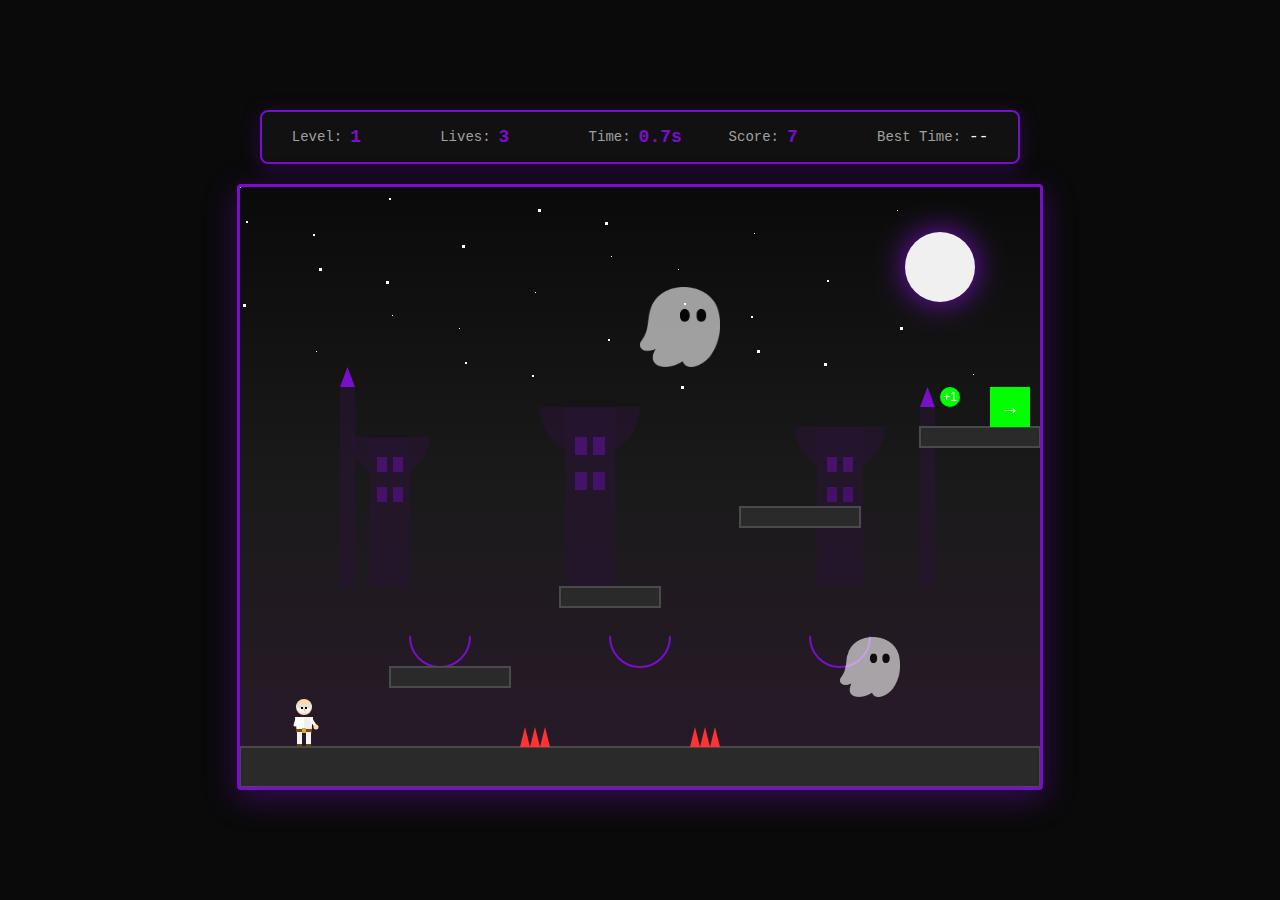
<file: index.html>
<!DOCTYPE html>
<html lang="en">
<head>
    <meta charset="UTF-8">
    <meta name="viewport" content="width=device-width, initial-scale=1.0">
    <title>Prince of Kiro - Platformer</title>
    <link rel="stylesheet" href="style.css">
</head>
<body>
    <div class="game-container">
        <div class="hud">
            <div class="hud-item">
                <span class="label">Level:</span>
                <span id="level-display">1</span>
            </div>
            <div class="hud-item">
                <span class="label">Lives:</span>
                <span id="lives-display">3</span>
            </div>
            <div class="hud-item">
                <span class="label">Time:</span>
                <span id="time-display">0.0s</span>
            </div>
            <div class="hud-item">
                <span class="label">Score:</span>
                <span id="score-display">0</span>
            </div>
            <div class="hud-item">
                <span class="label">Best Time:</span>
                <span id="highscore-display">--</span>
            </div>
        </div>
        <canvas id="gameCanvas" width="800" height="600"></canvas>
        <div id="message-overlay" class="message-overlay hidden">
            <div class="message-content">
                <h2 id="message-title"></h2>
                <p id="message-text"></p>
                <button id="message-button" class="game-button">Continue</button>
            </div>
        </div>
    </div>
    <script src="game.js"></script>
</body>
</html>
</file>
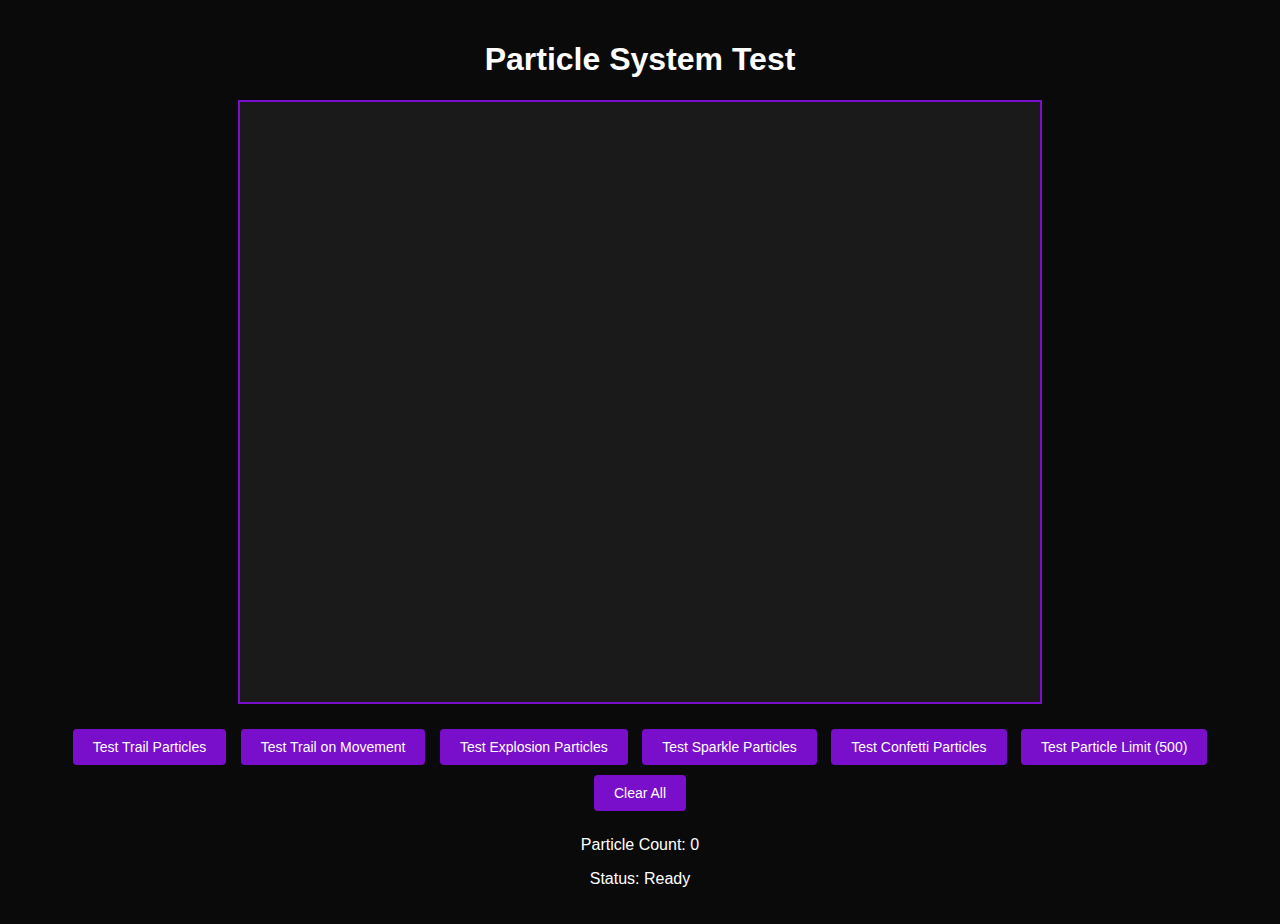
<file: test-particle-system.html>
<!DOCTYPE html>
<html lang="en">
<head>
    <meta charset="UTF-8">
    <meta name="viewport" content="width=device-width, initial-scale=1.0">
    <title>Particle System Test</title>
    <style>
        body {
            margin: 0;
            padding: 20px;
            background: #0a0a0a;
            color: #fff;
            font-family: Arial, sans-serif;
        }
        canvas {
            border: 2px solid #790ECB;
            display: block;
            margin: 20px auto;
            background: #1a1a1a;
        }
        .controls {
            text-align: center;
            margin: 20px;
        }
        button {
            background: #790ECB;
            color: white;
            border: none;
            padding: 10px 20px;
            margin: 5px;
            cursor: pointer;
            font-size: 14px;
            border-radius: 4px;
        }
        button:hover {
            background: #9a3ee0;
        }
        .info {
            text-align: center;
            margin: 10px;
        }
    </style>
</head>
<body>
    <h1 style="text-align: center;">Particle System Test</h1>
    <canvas id="testCanvas" width="800" height="600"></canvas>
    
    <div class="controls">
        <button onclick="testTrailParticles()">Test Trail Particles</button>
        <button onclick="testTrailMovement()">Test Trail on Movement</button>
        <button onclick="testExplosionParticles()">Test Explosion Particles</button>
        <button onclick="testSparkleParticles()">Test Sparkle Particles</button>
        <button onclick="testConfettiParticles()">Test Confetti Particles</button>
        <button onclick="testParticleLimit()">Test Particle Limit (500)</button>
        <button onclick="clearParticles()">Clear All</button>
    </div>
    
    <div class="info">
        <p>Particle Count: <span id="particleCount">0</span></p>
        <p>Status: <span id="status">Ready</span></p>
    </div>

    <script>
        const canvas = document.getElementById('testCanvas');
        const ctx = canvas.getContext('2d');

        // Effect generator - createTrailParticle
        function createTrailParticle(x, y) {
            return {
                x: x,
                y: y,
                velocityX: 0,
                velocityY: 0,
                life: 0,
                maxLife: 30,
                size: 8,
                color: '#790ECB',
                type: 'trail',
                opacity: 0.6
            };
        }

        // Copy the ParticleSystem from game.js
        const ParticleSystem = {
            particles: [],
            maxParticles: 500,
            
            add(particle) {
                if (Array.isArray(particle)) {
                    particle.forEach(p => this.add(p));
                    return;
                }
                
                if (this.particles.length >= this.maxParticles) {
                    this.particles.shift();
                }
                
                this.particles.push(particle);
            },
            
            update(deltaTime = 1) {
                for (let i = this.particles.length - 1; i >= 0; i--) {
                    const p = this.particles[i];
                    
                    p.life += deltaTime;
                    p.x += p.velocityX;
                    p.y += p.velocityY;
                    
                    if (p.type === 'trail') {
                        p.opacity = Math.max(0, 0.6 * (1 - p.life / p.maxLife));
                    } else if (p.type === 'explosion') {
                        const lifeRatio = p.life / p.maxLife;
                        p.opacity = Math.max(0, 1 - lifeRatio);
                        p.size = Math.max(0, p.size * (1 - lifeRatio * 0.05));
                    } else if (p.type === 'sparkle') {
                        const pulseValue = Math.sin(p.pulsePhase + p.life * 0.1);
                        p.opacity = 0.5 + pulseValue * 0.5;
                        p.scale = 0.8 + pulseValue * 0.4;
                        p.y += p.velocityY;
                    } else if (p.type === 'confetti') {
                        p.velocityY += 0.1;
                        p.rotation += p.rotationSpeed;
                    }
                    
                    if (p.life >= p.maxLife) {
                        this.particles.splice(i, 1);
                        continue;
                    }
                    
                    if (p.x < -50 || p.x > canvas.width + 50 || 
                        p.y < -50 || p.y > canvas.height + 50) {
                        this.particles.splice(i, 1);
                    }
                }
            },
            
            render(ctx) {
                this.particles.forEach(p => {
                    ctx.save();
                    ctx.globalAlpha = p.opacity;
                    
                    if (p.type === 'trail') {
                        ctx.fillStyle = p.color;
                        ctx.beginPath();
                        ctx.arc(p.x, p.y, p.size, 0, Math.PI * 2);
                        ctx.fill();
                    } else if (p.type === 'explosion') {
                        ctx.fillStyle = p.color;
                        ctx.beginPath();
                        ctx.arc(p.x, p.y, p.size, 0, Math.PI * 2);
                        ctx.fill();
                    } else if (p.type === 'sparkle') {
                        const scale = p.scale || 1;
                        ctx.fillStyle = p.color;
                        ctx.translate(p.x, p.y);
                        ctx.scale(scale, scale);
                        
                        ctx.beginPath();
                        for (let i = 0; i < 4; i++) {
                            const angle = (i * Math.PI / 2);
                            const outerRadius = p.size * 2;
                            const innerRadius = p.size * 0.5;
                            
                            ctx.lineTo(Math.cos(angle) * outerRadius, Math.sin(angle) * outerRadius);
                            ctx.lineTo(
                                Math.cos(angle + Math.PI / 4) * innerRadius,
                                Math.sin(angle + Math.PI / 4) * innerRadius
                            );
                        }
                        ctx.closePath();
                        ctx.fill();
                    } else if (p.type === 'confetti') {
                        ctx.fillStyle = p.color;
                        ctx.translate(p.x, p.y);
                        ctx.rotate(p.rotation);
                        ctx.fillRect(-p.size / 2, -p.size / 2, p.size, p.size);
                    }
                    
                    ctx.restore();
                });
            },
            
            clear() {
                this.particles = [];
            }
        };

        // Test functions
        function testTrailParticles() {
            document.getElementById('status').textContent = 'Testing trail particles...';
            for (let i = 0; i < 20; i++) {
                ParticleSystem.add(createTrailParticle(400 + i * 10, 300));
            }
        }

        // Test trail generation on movement (simulates Kiro logo moving)
        let movingObject = null;
        function testTrailMovement() {
            document.getElementById('status').textContent = 'Testing trail on movement (watch the moving purple circle)...';
            clearParticles();
            
            // Create a moving object that simulates Kiro logo
            movingObject = {
                x: 100,
                y: 300,
                lastX: 100,
                lastY: 300,
                velocityX: 3,
                velocityY: -2,
                width: 60,
                height: 60,
                trailTimer: 0,
                active: true
            };
        }

        function testExplosionParticles() {
            document.getElementById('status').textContent = 'Testing explosion particles...';
            const centerX = 400;
            const centerY = 300;
            const count = 15;
            
            for (let i = 0; i < count; i++) {
                const angle = (Math.PI * 2 * i) / count;
                const speed = 2 + Math.random() * 3;
                ParticleSystem.add({
                    x: centerX,
                    y: centerY,
                    velocityX: Math.cos(angle) * speed,
                    velocityY: Math.sin(angle) * speed,
                    life: 0,
                    maxLife: 40,
                    size: 4 + Math.random() * 4,
                    color: ['#ff3333', '#ff6600', '#ffaa00'][Math.floor(Math.random() * 3)],
                    type: 'explosion',
                    opacity: 1
                });
            }
        }

        function testSparkleParticles() {
            document.getElementById('status').textContent = 'Testing sparkle particles...';
            const centerX = 400;
            const centerY = 300;
            
            for (let i = 0; i < 10; i++) {
                ParticleSystem.add({
                    x: centerX + (Math.random() - 0.5) * 40,
                    y: centerY + (Math.random() - 0.5) * 40,
                    velocityX: 0,
                    velocityY: -0.5,
                    life: 0,
                    maxLife: 60,
                    size: 3,
                    color: '#ffffff',
                    type: 'sparkle',
                    opacity: 1,
                    pulsePhase: Math.random() * Math.PI * 2,
                    scale: 1
                });
            }
        }

        function testConfettiParticles() {
            document.getElementById('status').textContent = 'Testing confetti particles...';
            const colors = ['#790ECB', '#9a3ee0', '#ffffff', '#ffd700', '#ff69b4'];
            
            for (let i = 0; i < 50; i++) {
                ParticleSystem.add({
                    x: Math.random() * canvas.width,
                    y: -20,
                    velocityX: (Math.random() - 0.5) * 2,
                    velocityY: Math.random() * 2 + 1,
                    life: 0,
                    maxLife: 180,
                    size: 6 + Math.random() * 4,
                    color: colors[Math.floor(Math.random() * colors.length)],
                    type: 'confetti',
                    opacity: 1,
                    rotation: Math.random() * Math.PI * 2,
                    rotationSpeed: (Math.random() - 0.5) * 0.2
                });
            }
        }

        function testParticleLimit() {
            document.getElementById('status').textContent = 'Testing particle limit (adding 600 particles)...';
            for (let i = 0; i < 600; i++) {
                ParticleSystem.add({
                    x: Math.random() * canvas.width,
                    y: Math.random() * canvas.height,
                    velocityX: (Math.random() - 0.5) * 2,
                    velocityY: (Math.random() - 0.5) * 2,
                    life: 0,
                    maxLife: 100,
                    size: 4,
                    color: '#790ECB',
                    type: 'trail',
                    opacity: 0.6
                });
            }
            setTimeout(() => {
                document.getElementById('status').textContent = 
                    `Particle limit enforced: ${ParticleSystem.particles.length} particles (max 500)`;
            }, 100);
        }

        function clearParticles() {
            ParticleSystem.clear();
            document.getElementById('status').textContent = 'All particles cleared';
        }

        // Animation loop
        function animate() {
            ctx.fillStyle = '#1a1a1a';
            ctx.fillRect(0, 0, canvas.width, canvas.height);
            
            // Update moving object if active
            if (movingObject && movingObject.active) {
                // Check if position has changed
                const hasMovedX = movingObject.x !== movingObject.lastX;
                const hasMovedY = movingObject.y !== movingObject.lastY;
                
                if (hasMovedX || hasMovedY) {
                    // Generate trail particles (every 3 frames)
                    movingObject.trailTimer++;
                    if (movingObject.trailTimer >= 3) {
                        const centerX = movingObject.x + movingObject.width / 2;
                        const centerY = movingObject.y + movingObject.height / 2;
                        ParticleSystem.add(createTrailParticle(centerX, centerY));
                        movingObject.trailTimer = 0;
                    }
                    
                    // Update last position
                    movingObject.lastX = movingObject.x;
                    movingObject.lastY = movingObject.y;
                }
                
                // Move the object
                movingObject.x += movingObject.velocityX;
                movingObject.y += movingObject.velocityY;
                
                // Bounce off walls
                if (movingObject.x < 0 || movingObject.x + movingObject.width > canvas.width) {
                    movingObject.velocityX *= -1;
                }
                if (movingObject.y < 0 || movingObject.y + movingObject.height > canvas.height) {
                    movingObject.velocityY *= -1;
                }
                
                // Draw the moving object
                ctx.save();
                ctx.globalAlpha = 0.6;
                ctx.fillStyle = '#790ECB';
                ctx.beginPath();
                ctx.arc(movingObject.x + movingObject.width / 2, 
                       movingObject.y + movingObject.height / 2, 
                       movingObject.width / 2, 0, Math.PI * 2);
                ctx.fill();
                ctx.restore();
            }
            
            ParticleSystem.update();
            ParticleSystem.render(ctx);
            
            document.getElementById('particleCount').textContent = ParticleSystem.particles.length;
            
            requestAnimationFrame(animate);
        }

        animate();
    </script>
</body>
</html>
</file>
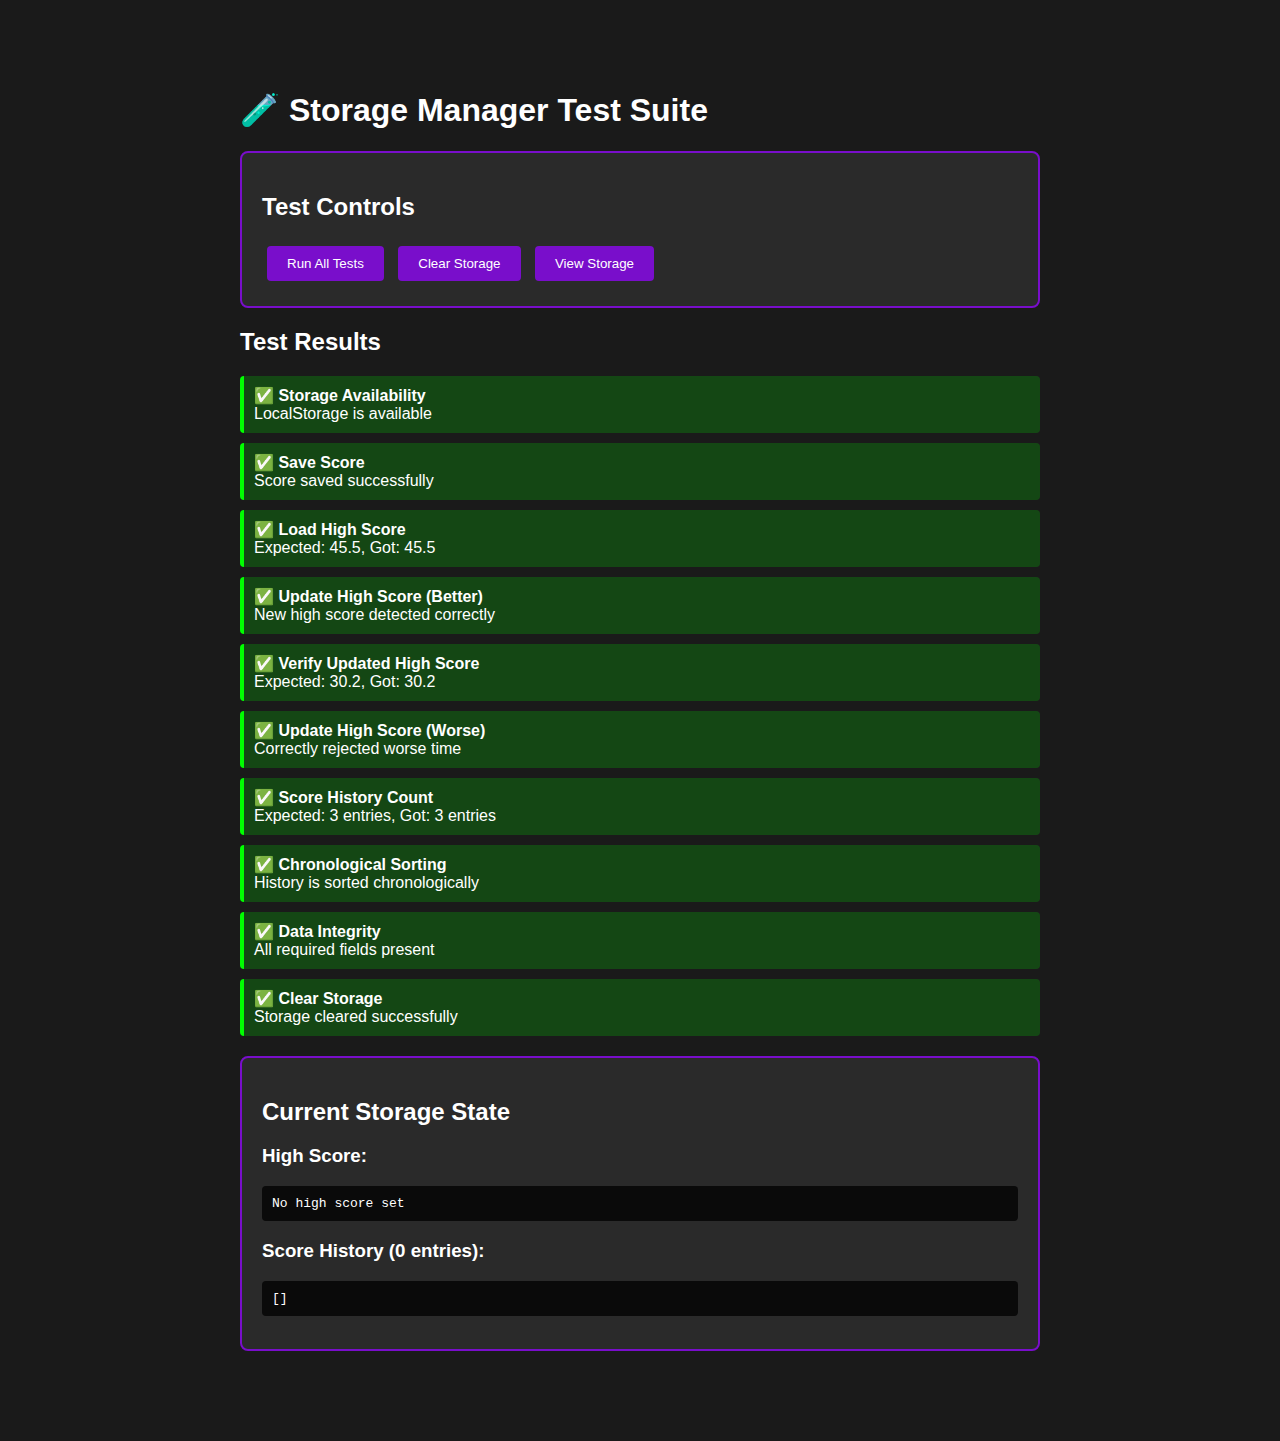
<file: test-storage.html>
<!DOCTYPE html>
<html lang="en">
<head>
    <meta charset="UTF-8">
    <meta name="viewport" content="width=device-width, initial-scale=1.0">
    <title>Storage Manager Test</title>
    <style>
        body {
            font-family: Arial, sans-serif;
            max-width: 800px;
            margin: 50px auto;
            padding: 20px;
            background: #1a1a1a;
            color: #ffffff;
        }
        .test-section {
            background: #2a2a2a;
            padding: 20px;
            margin: 20px 0;
            border-radius: 8px;
            border: 2px solid #790ECB;
        }
        .test-result {
            padding: 10px;
            margin: 10px 0;
            border-radius: 4px;
        }
        .pass {
            background: #00ff0033;
            border-left: 4px solid #00ff00;
        }
        .fail {
            background: #ff000033;
            border-left: 4px solid #ff0000;
        }
        button {
            background: #790ECB;
            color: white;
            border: none;
            padding: 10px 20px;
            border-radius: 4px;
            cursor: pointer;
            margin: 5px;
        }
        button:hover {
            background: #9a3ee0;
        }
        pre {
            background: #0a0a0a;
            padding: 10px;
            border-radius: 4px;
            overflow-x: auto;
        }
    </style>
</head>
<body>
    <h1>🧪 Storage Manager Test Suite</h1>
    
    <div class="test-section">
        <h2>Test Controls</h2>
        <button onclick="runAllTests()">Run All Tests</button>
        <button onclick="clearStorage()">Clear Storage</button>
        <button onclick="viewStorage()">View Storage</button>
    </div>
    
    <div id="test-results"></div>
    <div id="storage-view"></div>

    <script>
        // Storage Manager (copied from game.js)
        const StorageManager = {
            STORAGE_KEYS: {
                HIGH_SCORE: 'princeOfKiro_highScore',
                SCORE_HISTORY: 'princeOfKiro_scoreHistory'
            },
            
            isAvailable() {
                try {
                    const test = '__storage_test__';
                    localStorage.setItem(test, test);
                    localStorage.removeItem(test);
                    return true;
                } catch (e) {
                    return false;
                }
            },
            
            saveScore(time, score, level, date = new Date().toISOString()) {
                if (!this.isAvailable()) {
                    console.warn('LocalStorage unavailable - score not saved');
                    return false;
                }
                
                try {
                    const history = this.loadScoreHistory();
                    const newEntry = {
                        time: time,
                        score: score,
                        level: level,
                        date: date,
                        id: Date.now().toString() + Math.random().toString(36).substr(2, 9)
                    };
                    
                    history.push(newEntry);
                    history.sort((a, b) => new Date(a.date) - new Date(b.date));
                    
                    localStorage.setItem(this.STORAGE_KEYS.SCORE_HISTORY, JSON.stringify(history));
                    this.updateHighScore(time);
                    
                    return true;
                } catch (e) {
                    console.error('Error saving score:', e);
                    return false;
                }
            },
            
            loadHighScore() {
                if (!this.isAvailable()) {
                    return null;
                }
                
                try {
                    const highScore = localStorage.getItem(this.STORAGE_KEYS.HIGH_SCORE);
                    return highScore ? parseFloat(highScore) : null;
                } catch (e) {
                    console.error('Error loading high score:', e);
                    return null;
                }
            },
            
            loadScoreHistory() {
                if (!this.isAvailable()) {
                    return [];
                }
                
                try {
                    const history = localStorage.getItem(this.STORAGE_KEYS.SCORE_HISTORY);
                    return history ? JSON.parse(history) : [];
                } catch (e) {
                    console.error('Error loading score history:', e);
                    return [];
                }
            },
            
            updateHighScore(time) {
                if (!this.isAvailable()) {
                    return false;
                }
                
                try {
                    const currentHighScore = this.loadHighScore();
                    
                    if (currentHighScore === null || time < currentHighScore) {
                        localStorage.setItem(this.STORAGE_KEYS.HIGH_SCORE, time.toString());
                        return true;
                    }
                    
                    return false;
                } catch (e) {
                    console.error('Error updating high score:', e);
                    return false;
                }
            },
            
            clearAll() {
                if (!this.isAvailable()) {
                    return false;
                }
                
                try {
                    localStorage.removeItem(this.STORAGE_KEYS.HIGH_SCORE);
                    localStorage.removeItem(this.STORAGE_KEYS.SCORE_HISTORY);
                    return true;
                } catch (e) {
                    console.error('Error clearing storage:', e);
                    return false;
                }
            }
        };

        // Test Functions
        function logResult(testName, passed, message) {
            const resultsDiv = document.getElementById('test-results');
            const resultDiv = document.createElement('div');
            resultDiv.className = `test-result ${passed ? 'pass' : 'fail'}`;
            resultDiv.innerHTML = `
                <strong>${passed ? '✅' : '❌'} ${testName}</strong><br>
                ${message}
            `;
            resultsDiv.appendChild(resultDiv);
        }

        function runAllTests() {
            document.getElementById('test-results').innerHTML = '<h2>Test Results</h2>';
            
            // Clear storage before tests
            StorageManager.clearAll();
            
            // Test 1: Storage Availability
            const isAvailable = StorageManager.isAvailable();
            logResult('Storage Availability', isAvailable, 
                isAvailable ? 'LocalStorage is available' : 'LocalStorage is NOT available');
            
            // Test 2: Save Score
            const saved = StorageManager.saveScore(45.5, 1000, 2);
            logResult('Save Score', saved, 
                saved ? 'Score saved successfully' : 'Failed to save score');
            
            // Test 3: Load High Score
            const highScore = StorageManager.loadHighScore();
            const highScoreCorrect = highScore === 45.5;
            logResult('Load High Score', highScoreCorrect, 
                `Expected: 45.5, Got: ${highScore}`);
            
            // Test 4: Update High Score (better time)
            const isNewHighScore = StorageManager.updateHighScore(30.2);
            logResult('Update High Score (Better)', isNewHighScore, 
                isNewHighScore ? 'New high score detected correctly' : 'Failed to detect new high score');
            
            const updatedHighScore = StorageManager.loadHighScore();
            const updatedCorrect = updatedHighScore === 30.2;
            logResult('Verify Updated High Score', updatedCorrect, 
                `Expected: 30.2, Got: ${updatedHighScore}`);
            
            // Test 5: Update High Score (worse time)
            const notNewHighScore = StorageManager.updateHighScore(50.0);
            logResult('Update High Score (Worse)', !notNewHighScore, 
                !notNewHighScore ? 'Correctly rejected worse time' : 'Incorrectly accepted worse time');
            
            // Test 6: Score History
            StorageManager.saveScore(35.0, 1200, 2);
            StorageManager.saveScore(40.0, 1100, 2);
            const history = StorageManager.loadScoreHistory();
            const historyCorrect = history.length === 3;
            logResult('Score History Count', historyCorrect, 
                `Expected: 3 entries, Got: ${history.length} entries`);
            
            // Test 7: Chronological Sorting
            const dates = history.map(entry => new Date(entry.date).getTime());
            const isSorted = dates.every((date, i) => i === 0 || date >= dates[i - 1]);
            logResult('Chronological Sorting', isSorted, 
                isSorted ? 'History is sorted chronologically' : 'History is NOT sorted correctly');
            
            // Test 8: Data Integrity
            const firstEntry = history[0];
            const hasAllFields = firstEntry.time !== undefined && 
                                 firstEntry.score !== undefined && 
                                 firstEntry.level !== undefined && 
                                 firstEntry.date !== undefined && 
                                 firstEntry.id !== undefined;
            logResult('Data Integrity', hasAllFields, 
                hasAllFields ? 'All required fields present' : 'Missing required fields');
            
            // Test 9: Clear Storage
            const cleared = StorageManager.clearAll();
            const highScoreAfterClear = StorageManager.loadHighScore();
            const historyAfterClear = StorageManager.loadScoreHistory();
            const clearCorrect = cleared && highScoreAfterClear === null && historyAfterClear.length === 0;
            logResult('Clear Storage', clearCorrect, 
                clearCorrect ? 'Storage cleared successfully' : 'Failed to clear storage');
        }

        function clearStorage() {
            StorageManager.clearAll();
            alert('Storage cleared!');
            viewStorage();
        }

        function viewStorage() {
            const storageDiv = document.getElementById('storage-view');
            const highScore = StorageManager.loadHighScore();
            const history = StorageManager.loadScoreHistory();
            
            storageDiv.innerHTML = `
                <div class="test-section">
                    <h2>Current Storage State</h2>
                    <h3>High Score:</h3>
                    <pre>${highScore !== null ? highScore + 's' : 'No high score set'}</pre>
                    <h3>Score History (${history.length} entries):</h3>
                    <pre>${JSON.stringify(history, null, 2)}</pre>
                </div>
            `;
        }

        // Run tests on load
        window.onload = () => {
            runAllTests();
            viewStorage();
        };
    </script>
</body>
</html>
</file>
<file: style.css>
* {
    margin: 0;
    padding: 0;
    box-sizing: border-box;
}

body {
    background: #0a0a0a;
    font-family: 'Courier New', monospace;
    display: flex;
    justify-content: center;
    align-items: center;
    min-height: 100vh;
    color: #ffffff;
}

.game-container {
    position: relative;
    display: flex;
    flex-direction: column;
    align-items: center;
    gap: 20px;
}

.hud {
    display: flex;
    gap: 30px;
    padding: 15px 30px;
    background: rgba(18, 18, 18, 0.9);
    border: 2px solid #790ECB;
    border-radius: 8px;
    box-shadow: 0 4px 20px rgba(121, 14, 203, 0.3);
}

.hud-item {
    display: flex;
    gap: 8px;
    align-items: center;
}

.label {
    color: #a0a0a0;
    font-size: 14px;
}

#level-display,
#lives-display,
#time-display,
#score-display {
    color: #790ECB;
    font-size: 18px;
    font-weight: bold;
    min-width: 60px;
}

#gameCanvas {
    border: 3px solid #790ECB;
    border-radius: 4px;
    box-shadow: 0 8px 32px rgba(121, 14, 203, 0.4);
    background: #1a1a1a;
}

.message-overlay {
    position: absolute;
    top: 0;
    left: 0;
    width: 100%;
    height: 100%;
    background: rgba(0, 0, 0, 0.85);
    display: flex;
    justify-content: center;
    align-items: center;
    z-index: 10;
}

.message-overlay.hidden {
    display: none;
}

.message-content {
    background: #1a1a1a;
    border: 3px solid #790ECB;
    border-radius: 12px;
    padding: 40px;
    text-align: center;
    max-width: 400px;
    box-shadow: 0 8px 32px rgba(121, 14, 203, 0.6);
}

#message-title {
    color: #790ECB;
    font-size: 32px;
    margin-bottom: 20px;
    text-transform: uppercase;
}

#message-text {
    color: #a0a0a0;
    font-size: 16px;
    margin-bottom: 30px;
    line-height: 1.6;
}

.game-button {
    background: #790ECB;
    color: #ffffff;
    border: none;
    padding: 12px 30px;
    font-size: 16px;
    font-family: 'Courier New', monospace;
    cursor: pointer;
    border-radius: 6px;
    transition: all 0.2s;
    text-transform: uppercase;
}

.game-button:hover {
    background: #9a3ee0;
    transform: translateY(-2px);
    box-shadow: 0 4px 12px rgba(121, 14, 203, 0.5);
}

.game-button:active {
    transform: translateY(0);
}
</file>
